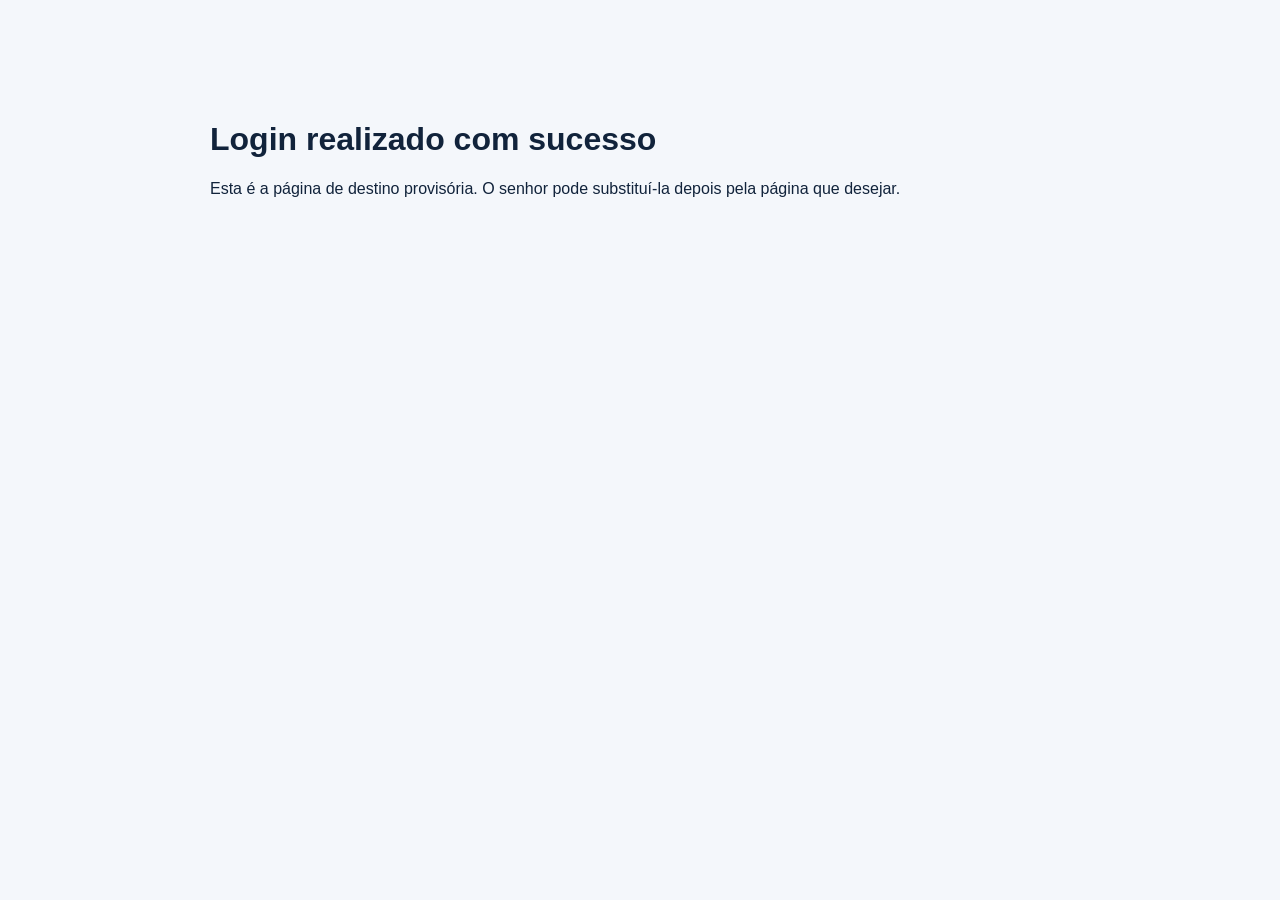
<file: pagina-destino.html>
<!DOCTYPE html>
<html lang="pt-BR">
<head>
  <meta charset="UTF-8" />
  <meta name="viewport" content="width=device-width, initial-scale=1.0" />
  <title>Página de destino</title>
  <link rel="stylesheet" href="styles.css" />
</head>
<body>
  <main style="max-width: 900px; margin: 80px auto; padding: 20px;">
    <div class="highlight-card">
      <h1>Login realizado com sucesso</h1>
      <p>Esta é a página de destino provisória. O senhor pode substituí-la depois pela página que desejar.</p>
    </div>
  </main>
</body>
</html>
</file>
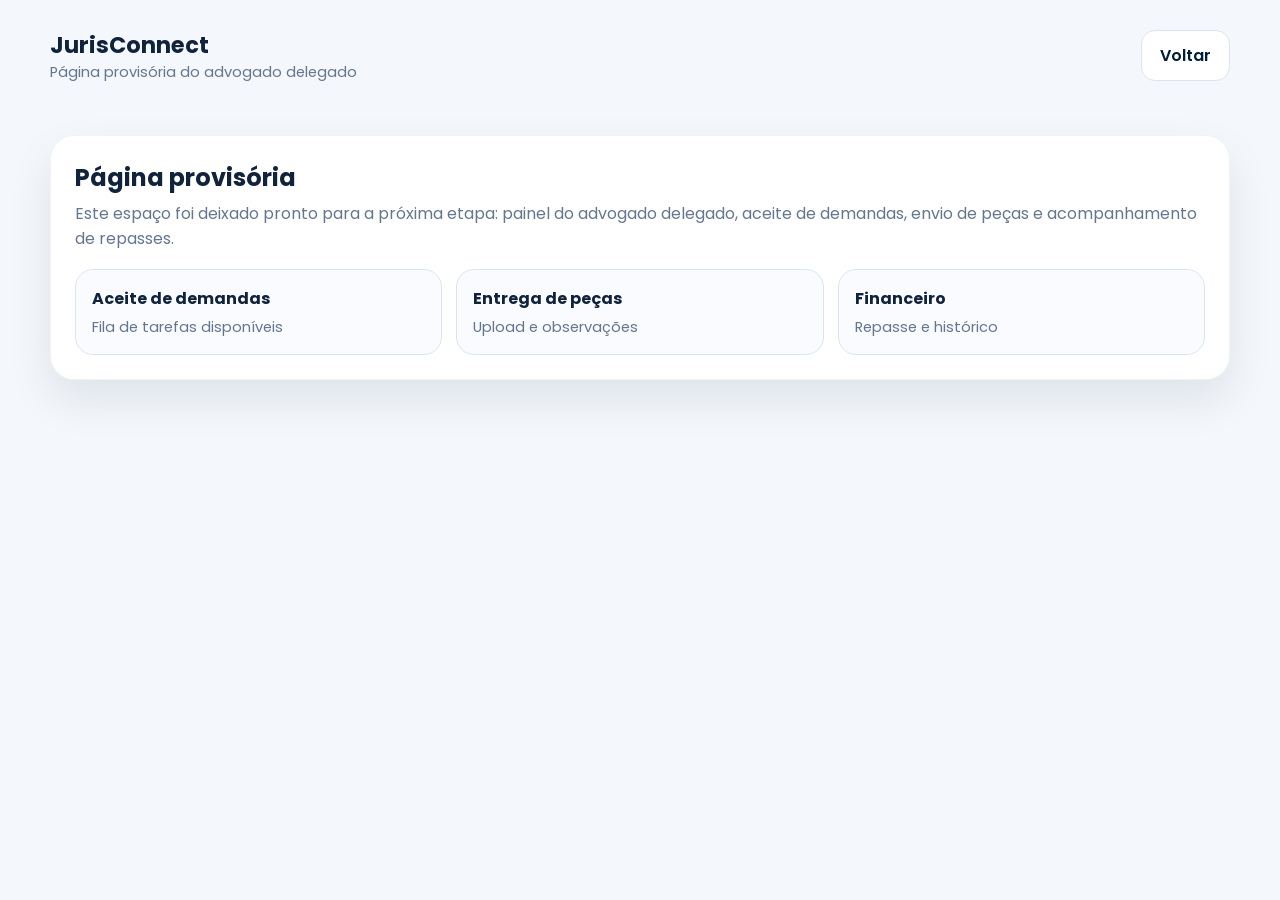
<file: painel-advogado.html>
<!DOCTYPE html>
<html lang="pt-BR">
<head>
  <meta charset="UTF-8">
  <meta name="viewport" content="width=device-width, initial-scale=1.0">
  <title>JurisConnect | Painel do advogado</title>
  <link rel="preconnect" href="https://fonts.googleapis.com">
  <link rel="preconnect" href="https://fonts.gstatic.com" crossorigin>
  <link href="https://fonts.googleapis.com/css2?family=Poppins:wght@400;500;600;700&display=swap" rel="stylesheet">
  <link rel="stylesheet" href="styles.css">
</head>
<body>
  <header class="site-header">
    <div>
      <div class="brand">JurisConnect</div>
      <div class="brand-subtitle">Página provisória do advogado delegado</div>
    </div>
    <div class="header-actions">
      <a href="index.html" class="btn btn-outline">Voltar</a>
    </div>
  </header>

  <main class="single-panel">
    <section class="card">
      <div class="section-head">
        <div>
          <h2>Página provisória</h2>
          <p>Este espaço foi deixado pronto para a próxima etapa: painel do advogado delegado, aceite de demandas, envio de peças e acompanhamento de repasses.</p>
        </div>
      </div>
      <div class="summary-grid three-cols">
        <div class="mini-card"><strong>Aceite de demandas</strong><span>Fila de tarefas disponíveis</span></div>
        <div class="mini-card"><strong>Entrega de peças</strong><span>Upload e observações</span></div>
        <div class="mini-card"><strong>Financeiro</strong><span>Repasse e histórico</span></div>
      </div>
    </section>
  </main>
</body>
</html>
</file>
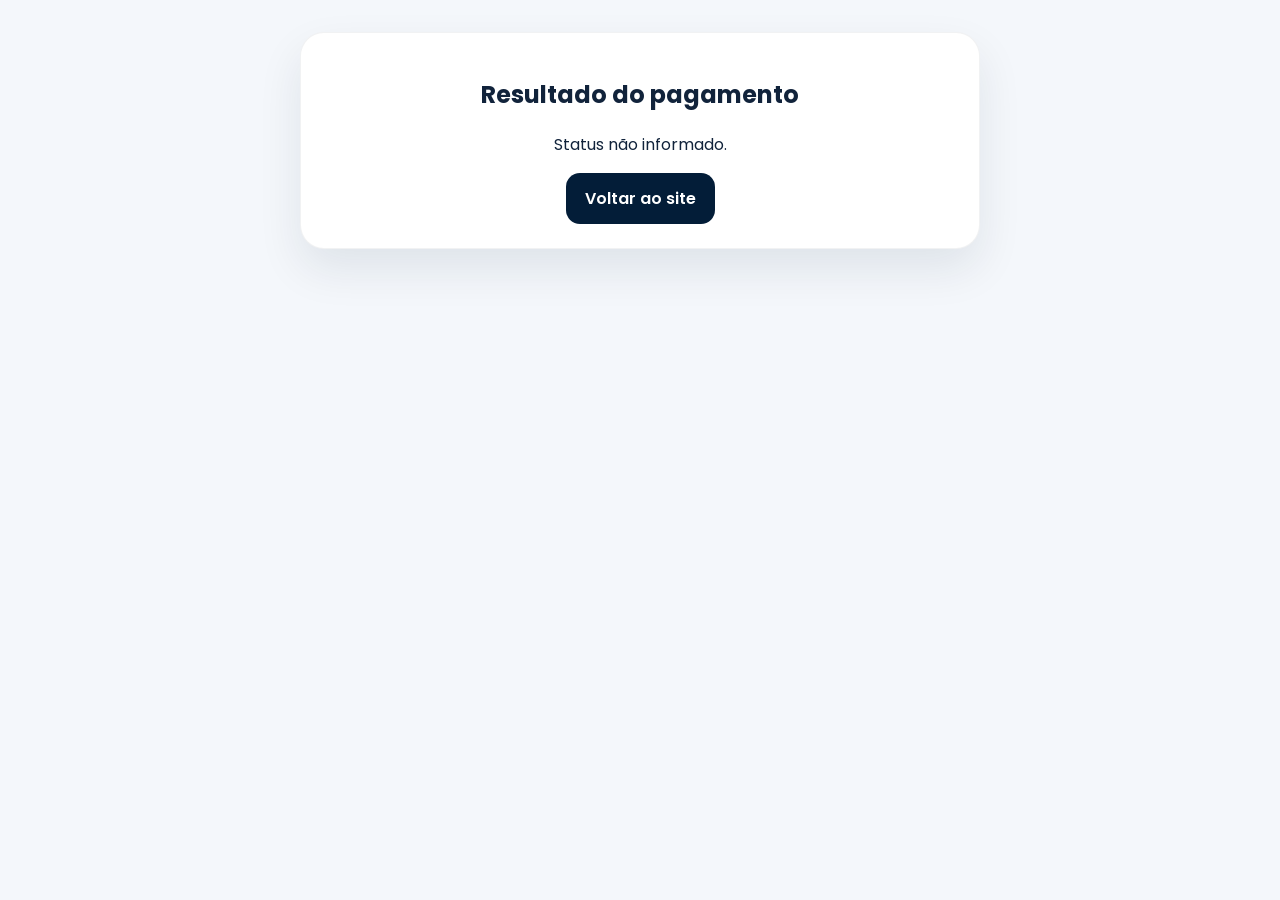
<file: payment-result.html>
<!DOCTYPE html>
<html lang="pt-BR">
<head>
  <meta charset="UTF-8">
  <meta name="viewport" content="width=device-width, initial-scale=1.0">
  <title>Resultado do pagamento</title>
  <link rel="preconnect" href="https://fonts.googleapis.com">
  <link rel="preconnect" href="https://fonts.gstatic.com" crossorigin>
  <link href="https://fonts.googleapis.com/css2?family=Poppins:wght@400;500;600;700&display=swap" rel="stylesheet">
  <link rel="stylesheet" href="styles.css">
</head>
<body>
  <main class="single-panel">
    <section class="card result-card">
      <h1>Resultado do pagamento</h1>
      <p id="statusText"></p>
      <a href="index.html" class="btn btn-primary">Voltar ao site</a>
    </section>
  </main>
  <script>
    const params = new URLSearchParams(window.location.search);
    const status = params.get('status');
    const map = {
      success: 'Pagamento concluído. O pedido retornará como pago após confirmação do gateway/webhook.',
      pending: 'Pagamento pendente. Aguarde a compensação e acompanhe pelo painel administrativo.',
      failure: 'Pagamento não concluído. O usuário poderá tentar novamente pelo link seguro.'
    };
    document.getElementById('statusText').textContent = map[status] || 'Status não informado.';
  </script>
</body>
</html>
</file>
<file: styles.css>
:root {
  --bg: #f4f7fb;
  --card: #ffffff;
  --text: #11233b;
  --muted: #66768f;
  --line: #dce4ef;
  --primary: #031d38;
  --primary-2: #0d3566;
  --gold: #cfa64d;
  --success: #0f9d58;
  --danger: #b42318;
  --shadow: 0 20px 45px rgba(3, 29, 56, 0.09);
}

* { box-sizing: border-box; }
html { scroll-behavior: smooth; }
body {
  margin: 0;
  font-family: 'Poppins', sans-serif;
  background: var(--bg);
  color: var(--text);
}

a { color: inherit; text-decoration: none; }
button, input, textarea, select { font: inherit; }

.site-header,
.hero,
.main-grid,
.payment-card,
.panel-preview,
.admin-layout,
.single-panel {
  width: min(1180px, calc(100% - 32px));
  margin: 0 auto;
}

.site-header {
  display: flex;
  justify-content: space-between;
  align-items: center;
  padding: 28px 0 20px;
}
.brand { font-size: 1.4rem; font-weight: 700; }
.brand-subtitle { color: var(--muted); font-size: .92rem; }
.header-actions, .hero-actions, .payment-buttons { display: flex; gap: 12px; flex-wrap: wrap; }

.btn {
  border: 1px solid transparent;
  border-radius: 14px;
  padding: 12px 18px;
  cursor: pointer;
  font-weight: 600;
  transition: .2s ease;
  display: inline-flex;
  align-items: center;
  justify-content: center;
  gap: 8px;
}
.btn.small { padding: 8px 12px; border-radius: 10px; font-size: .9rem; }
.btn-primary { background: var(--primary); color: #fff; }
.btn-primary:hover { background: var(--primary-2); }
.btn-outline { background: #fff; border-color: var(--line); color: var(--primary); }
.btn-outline:hover { border-color: var(--primary); }

.hero {
  display: grid;
  grid-template-columns: 1.3fr .8fr;
  gap: 20px;
  align-items: stretch;
  padding-bottom: 24px;
}
.badge {
  display: inline-block;
  padding: 8px 12px;
  border-radius: 999px;
  background: rgba(207, 166, 77, .15);
  color: #8b6a1f;
  font-weight: 600;
  margin-bottom: 12px;
}
.hero h1 {
  font-size: clamp(2rem, 4vw, 3.2rem);
  line-height: 1.08;
  margin: 0 0 14px;
}
.hero p { color: var(--muted); font-size: 1rem; max-width: 720px; }
.hero-panel,
.card,
.modal-box {
  background: var(--card);
  border: 1px solid rgba(17, 35, 59, .06);
  border-radius: 24px;
  box-shadow: var(--shadow);
}
.hero-panel { padding: 24px; }
.hero-panel h2 { margin-top: 0; }
.hero-panel ol { padding-left: 18px; margin-bottom: 0; color: var(--muted); }
.hero-highlights,
.summary-grid {
  display: grid;
  grid-template-columns: repeat(auto-fit, minmax(180px, 1fr));
  gap: 14px;
  margin-top: 18px;
}
.mini-card, .summary-item {
  background: #f9fbfe;
  border: 1px solid var(--line);
  border-radius: 18px;
  padding: 16px;
  display: flex;
  flex-direction: column;
  gap: 6px;
}
.mini-card strong, .summary-item strong { font-size: 1rem; }
.mini-card span, .summary-item span { color: var(--muted); font-size: .92rem; }
.summary-item.accent { background: rgba(207, 166, 77, .12); border-color: rgba(207, 166, 77, .35); }

.main-grid {
  display: grid;
  grid-template-columns: 1.1fr .9fr;
  gap: 20px;
  align-items: start;
}
.card { padding: 24px; margin-bottom: 20px; }
.sticky-card { position: sticky; top: 20px; }
.section-head {
  display: flex;
  justify-content: space-between;
  align-items: center;
  gap: 12px;
  margin-bottom: 18px;
}
.section-head h2, .section-head h1 { margin: 0; }
.section-head p { margin: 6px 0 0; color: var(--muted); }
.pieces-grid {
  display: grid;
  grid-template-columns: repeat(auto-fit, minmax(220px, 1fr));
  gap: 14px;
}
.piece-card {
  border: 1px solid var(--line);
  border-radius: 18px;
  padding: 18px;
  background: #fff;
}
.tag {
  display: inline-flex;
  padding: 6px 10px;
  border-radius: 999px;
  background: rgba(3, 29, 56, .07);
  color: var(--primary);
  font-size: .85rem;
  font-weight: 600;
}
.piece-card h3 { margin: 12px 0 8px; font-size: 1rem; }
.piece-card p { color: var(--muted); min-height: 44px; }

.form-grid {
  display: grid;
  grid-template-columns: repeat(2, minmax(0, 1fr));
  gap: 14px;
}
.field { display: flex; flex-direction: column; gap: 8px; }
.field.full { grid-column: 1 / -1; }
.field.check { justify-content: flex-end; }
label { font-size: .92rem; font-weight: 600; }
input, textarea, select {
  width: 100%;
  padding: 13px 14px;
  border-radius: 14px;
  border: 1px solid var(--line);
  background: #fff;
  color: var(--text);
}
textarea { resize: vertical; }
.price-box {
  border: 1px dashed rgba(3, 29, 56, .18);
  border-radius: 18px;
  padding: 16px;
  display: flex;
  justify-content: space-between;
  align-items: center;
  gap: 14px;
  background: rgba(3, 29, 56, .03);
}
.price-box span, .feedback { color: var(--muted); }
.price-box strong { display: block; font-size: 1.35rem; color: var(--primary); }

.payment-card.hidden, .hidden { display: none; }
.payment-actions { display: grid; gap: 18px; }
.feedback {
  background: rgba(3, 29, 56, .05);
  border: 1px solid rgba(3, 29, 56, .1);
  padding: 14px 16px;
  border-radius: 14px;
}

.modal {
  position: fixed;
  inset: 0;
  background: rgba(3, 29, 56, .42);
  display: grid;
  place-items: center;
  padding: 16px;
  z-index: 50;
}
.modal-box {
  width: min(520px, 100%);
  padding: 24px;
  position: relative;
}
.close-btn {
  position: absolute;
  right: 16px;
  top: 12px;
  background: transparent;
  border: 0;
  font-size: 2rem;
  cursor: pointer;
  color: var(--muted);
}
.modal-tabs { display: flex; gap: 10px; margin-bottom: 20px; }
.tab-btn {
  border: 1px solid var(--line);
  background: #fff;
  border-radius: 999px;
  padding: 10px 14px;
  cursor: pointer;
}
.tab-btn.active { background: var(--primary); color: #fff; border-color: var(--primary); }
.auth-panel { margin-top: 8px; }

.admin-layout { padding-bottom: 40px; }
.table-wrap { overflow: auto; }
table {
  width: 100%;
  border-collapse: collapse;
  min-width: 780px;
}
th, td {
  border-bottom: 1px solid var(--line);
  text-align: left;
  padding: 12px 10px;
  vertical-align: top;
}
th { font-size: .9rem; color: var(--muted); }
.admin-settings { max-width: 720px; }
.four-cols { grid-template-columns: repeat(auto-fit, minmax(180px, 1fr)); }
.three-cols { grid-template-columns: repeat(auto-fit, minmax(220px, 1fr)); }
.single-panel { padding-top: 32px; }
.result-card { max-width: 680px; margin: 0 auto; text-align: center; }

@media (max-width: 920px) {
  .hero,
  .main-grid {
    grid-template-columns: 1fr;
  }
  .sticky-card { position: static; }
}

@media (max-width: 640px) {
  .site-header { flex-direction: column; align-items: flex-start; gap: 16px; }
  .form-grid { grid-template-columns: 1fr; }
  .price-box { flex-direction: column; align-items: flex-start; }
}
</file>
